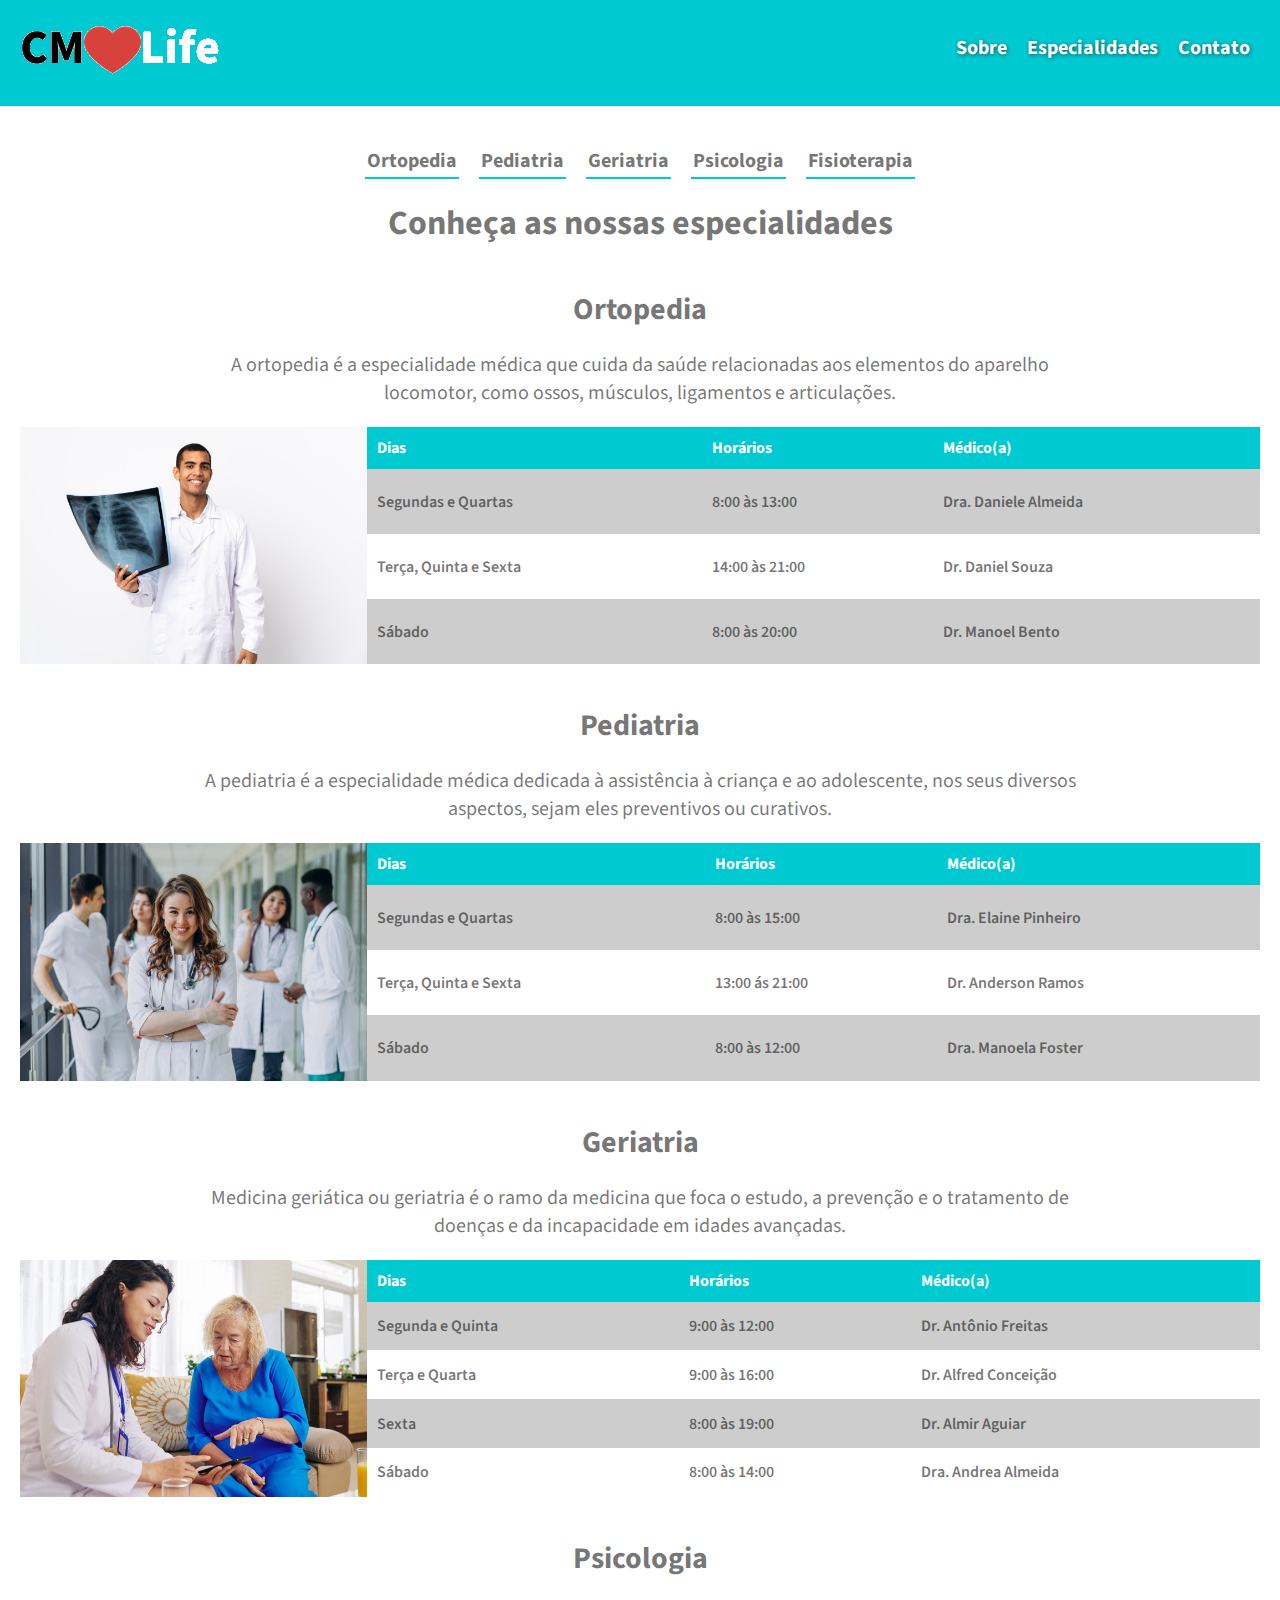
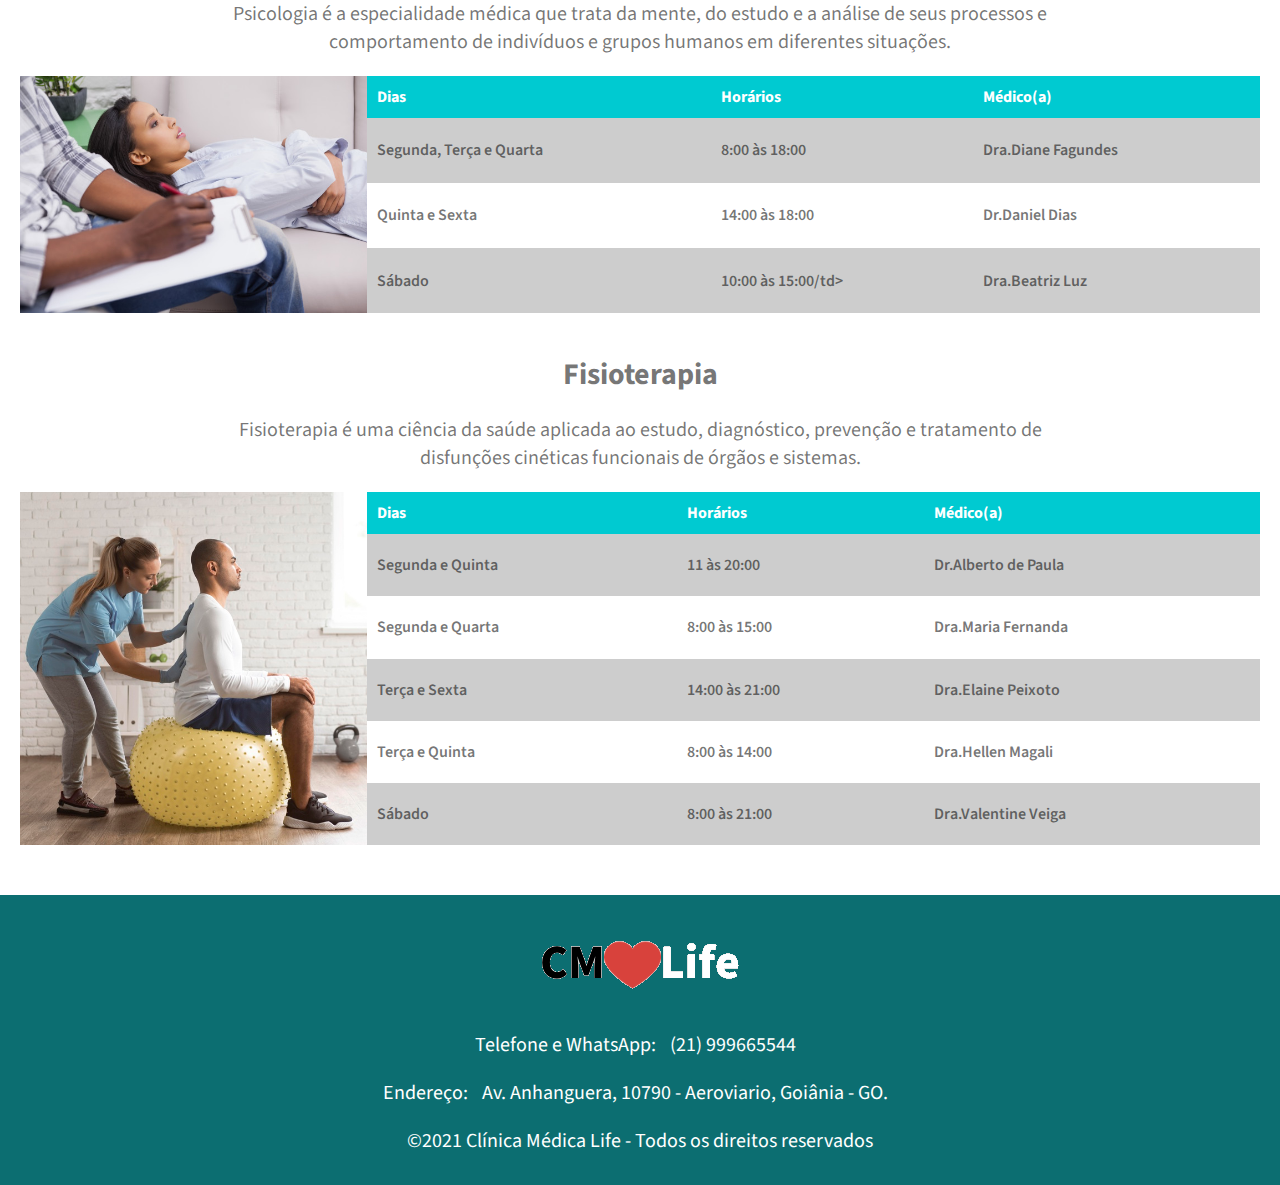
<file: especialidades.html>
<!DOCTYPE html>
<html lang="pt-br">
<head>
    <meta charset="UTF-8">
    <meta name="viewport" content="width=device-width, initial-scale=1.0">
    <title>CMlife - Especialidades</title>
    <link rel="shortcut icon" href="imagens/favicon.ico" type="image/x-icon">
    <link rel="stylesheet" href= "CSS/index.css" type="text/css">
    <link rel="stylesheet" href="CSS/especialidades.css" type="text/css">
    <link rel="stylesheet" href="https://fonts.googleapis.com/css2?family=Source+Sans+Pro:ital,wght@0,200;0,300;0,400;0,600;0,700;0,900;1,200;1,300;1,400;1,600;1,700;1,900&display=swap">

</head>
<body>
    
    <header>
        
        <a href="index.html" target="_self" rel="next" class="logo">
            <img src="imagens/logo.png" alt="clínica medica" class="img-topo">
        </a>

        <nav class="box-menu">

            <ul class="menu">

                <li><a href="index.html#box-sobre" target="_self" rel="next" class="itens-menu">Sobre</a></li>

                <li><a href="especialidades.html" target="_self" rel="next" class="itens-menu">Especialidades</a></li>

                <li><a href="index.html#box-contato" target="_self" rel="next" class="itens-menu">Contato</a></li>

            </ul>

        </nav>

    </header>

    <main>

        <section class="menu-topo">

            <nav>

                <ul class="disc-menu">

                    <li><a href="" target="_self" rel="next" class="item-topo"><strong>Ortopedia</strong></a></li>

                    <li><a href="" target="_self" rel="next" class="item-topo"><strong>Pediatria</strong></a></li>

                    <li><a href="" target="_self" rel="next" class="item-topo"><strong>Geriatria</strong></a></li>

                    <li><a href="" target="_self" rel="next" class="item-topo"><strong>Psicologia</strong></a></li>

                    <li><a href="" target="_self" rel="next" class="item-topo"><strong>Fisioterapia</strong></a></li>

                </ul>

            </nav>

            <h1>Conheça as nossas especialidades</h1>

        </section>


        <section id="ortopedia">

            <div class="artigos">

                <h2>Ortopedia</h2>
                <p> A ortopedia é a especialidade médica que cuida da saúde relacionadas aos elementos do aparelho locomotor, como ossos, músculos, ligamentos e articulações.</p>

            </div>

            <div class="especialidades">

                <div class="img-especialidades"><img src="imagens/ortopedia.png" alt="ortopedia"></div>

                 <table>

                <thead>
                    <tr>
                        <th>Dias</th>
                        <th>Horários</th>
                        <th>Médico(a)</th>
                    </tr>
                </thead>

                <tbody>

                    <tr>
                        <td>Segundas e Quartas</td>
                        <td>8:00 às 13:00</td>
                        <td>Dra. Daniele Almeida</td>
                    </tr>

                    <tr>
                        <td>Terça, Quinta e Sexta</td>
                        <td>14:00 às 21:00</td>
                        <td>Dr. Daniel Souza</td>
                    </tr>

                    <tr>
                        <td>Sábado</td>
                        <td>8:00 às 20:00</td>
                        <td>Dr. Manoel Bento</td>
                    </tr>

                </tbody>

            </table>

            </div>

           

        </section>

        <section id="pediatria">

            <div class="artigos">

                <h2>Pediatria</h2>
                <p>A pediatria é a especialidade médica dedicada à assistência à criança e ao adolescente, nos seus diversos aspectos, sejam eles preventivos ou curativos.</p>

            </div>

            <div class="especialidades">

                <div class="img-especialidades"><img src="imagens/pediatra2.png" alt=""></div>
                
                <table>

                    <thead>
                        <tr>
                            <th>Dias</th>
                            <th>Horários</th>
                            <th>Médico(a)</th>
                        </tr>
                    </thead>

                    <tbody>
                        <tr>
                            <td>Segundas e Quartas</td>
                            <td>8:00 às 15:00</td>
                            <td> Dra. Elaine Pinheiro</td>
                        </tr>

                        <tr>
                            <td>Terça, Quinta e Sexta</td>
                            <td>13:00 ás 21:00</td>
                            <td> Dr. Anderson Ramos</td>
                        </tr>

                        <tr>
                            <td>Sábado</td>
                            <td>8:00 às 12:00</td>
                            <td> Dra. Manoela Foster</td>
                        </tr>
                    </tbody>

                </table>
                
            </div>

        </section>

        <section id="geriatria">

            <div class="artigos">

                <h2>Geriatria</h2>
                <p>Medicina geriática ou geriatria é o ramo da medicina que foca o estudo, a prevenção e o tratamento de doenças e da incapacidade em idades avançadas.</p>

            </div>

            <div class="especialidades">

                <div class="img-especialidades"><img src="imagens/geriatra.png" alt=""></div>

                 <table>

                <thead>
                    <tr>
                        <th>Dias</th>
                        <th>Horários</th>
                        <th>Médico(a)</th>
                    </tr>
                </thead>
                
                <tbody>
                    <tr>
                        <td>Segunda e Quinta</td>
                        <td>9:00 às 12:00</td>
                        <td> Dr. Antônio Freitas</td>
                    </tr>

                    <tr>
                        <td>Terça e Quarta</td>
                        <td>9:00 às 16:00</td>
                        <td>Dr. Alfred Conceição</td>
                    </tr>

                    <tr>
                        <td>Sexta</td>
                        <td>8:00 às 19:00</td>
                        <td>Dr. Almir Aguiar</td>
                    </tr>

                    <tr>
                        <td>Sábado</td>
                        <td>8:00 às 14:00</td>
                        <td>Dra. Andrea Almeida</td>
                    </tr>
                </tbody>

            </table>

            </div>

           
        </section>

        <section id="psicologia">

            <div class="artigos">

                <h2>Psicologia</h2>
                <p>Psicologia é a especialidade médica que trata da mente, do estudo e a análise de seus processos e comportamento de indivíduos e grupos humanos em diferentes situações.
                </p>

            </div>

            <div class="especialidades">

                <div class="img-especialidades">
                    <img src="imagens/psicologo.png" alt="psicologia">
                </div>

                <table>
                    <thead>
                        <tr>
                            <th>Dias</th>
                            <th>Horários</th>
                            <th>Médico(a)</th>
                        </tr>
                    </thead>
                    <tbody>
                        <tr>
                            <td>Segunda, Terça e Quarta</td>
                            <td>8:00 às 18:00</td>
                            <td>Dra.Diane Fagundes</td>
                        </tr>
                        <tr>
                            <td>Quinta e Sexta</td>
                            <td>14:00 às 18:00</td>
                            <td>Dr.Daniel Dias</td>
                        </tr>
                        <tr>
                            <td>Sábado</td>
                            <td>10:00 às 15:00/td>
                            <td>Dra.Beatriz Luz</td>
                        </tr>
                    </tbody>
                </table>
            </div>

        </section>

         <section id="Fisioterapia">

            <div class="artigos">

                <h2>Fisioterapia</h2>
                <p>Fisioterapia é uma ciência da saúde aplicada ao estudo, diagnóstico, prevenção e tratamento de disfunções cinéticas funcionais de órgãos e sistemas.</p>

            </div>

            <div class="especialidades">

                <div class="img-especialidades">
                    <img src="imagens/fisioterapia.png" alt="fisioterapia">
                </div>

                <table>
                    <thead>
                        <tr>
                            <th>Dias</th>
                            <th>Horários</th>
                            <th>Médico(a)</th>
                        </tr>
                    </thead>
                    <tbody>
                        <tr>
                            <td>Segunda e Quinta</td>
                            <td>11 às 20:00</td>
                            <td>Dr.Alberto de Paula</td>
                        </tr>
                    
                        <tr>
                            <td>Segunda e Quarta</td>
                            <td>8:00 às 15:00</td>
                            <td>Dra.Maria Fernanda</td>
                        </tr>
                        <tr>
                            <td>Terça e Sexta</td>
                            <td>14:00 às 21:00</td>
                            <td>Dra.Elaine Peixoto</td>
                        </tr>
                        <tr>
                            <td>Terça e Quinta</td>
                            <td>8:00 às 14:00</td>
                            <td>Dra.Hellen Magali</td>
                        </tr>
                        <tr>
                            <td>Sábado</td>
                            <td>8:00 às 21:00</td>
                            <td>Dra.Valentine Veiga</td>
                        </tr>

                    </tbody>

                </table>
                
            </div>

        </section>


    </main>

    <footer>
        <div>
            <a href="index.html" target="_self" rel="prev"><img src="imagens/logo.png" alt="logo" class="img-rodape"></a>
        </div>

        <div class="info-rodape">

            <p>Telefone e WhatsApp: <a href="tel: (21) 999665544 " target="_self" rel="nofollow" class="link">(21) 999665544</a></p>

              <p>Endereço:<a href="https://maps.app.goo.gl/TSkr8CPXtUxPCRwLA" target="_blank" rel="nofollow" class="link"> Av. Anhanguera, 10790 - Aeroviario, Goiânia - GO.</a></p>
            
            <p>&copy2021 Clínica Médica Life - Todos os direitos reservados</p>

        </div>
    </footer>

</body>
</html>
</file>
<file: CSS/index.css>
@charset "UTF-8";
@import url(https://fonts.googleapis.com/css2?family=Source+Sans+Pro:ital,wght@0,200;0,300;0,400;0,600;0,700;0,900;1,200;1,300;1,400;1,600;1,700;1,900&display=swap);

*{
    margin: 0px;
    padding: 0px;
    font-family: var(--font_princi);
}
:root {
    --cor_font: #0000008c;
    --cor_topo: #00CAD1;
    --cor_rodape: #0C6E71;
    --font_princi: 'Source Sans Pro', sans-serif;
}

html {
    font-size: 62.5%;
}

body{
    font-size: 1.6rem;
}

/*Inicío Menu*/

header {
    padding: 0px 20px;
    max-width: 100%;
    background: var(--cor_topo);
    display: flex;
    justify-content: space-between;
    align-items: center;
    flex-wrap: wrap;
}

.menu {
    display: flex;
    flex-wrap: wrap;
    list-style-type: none;
}

.menu li {
    margin: 10px;
}

.itens-menu{
    text-decoration: none;
    color: white;
    font-size: 2rem;
    font-weight: bold;
    text-shadow: 1px 1px 4px rgba(0, 0, 0, 0.527);
}

.itens-menu:hover {
    color: var(--cor_rodape);
    transition: 0.3s;
    text-shadow: 0px 0px 0px transparent;

}

/* Fim do Menu*/

/*INICIO HOME*/

#home{
    height: 100vh;
    background-image: url(../imagens/recepcao.png);
    background-size: cover;
    background-position: center;
    display: flex;
    align-items: center;
    justify-content: flex-start;
}

#home h1{
    color: white;
    font-weight: normal;
    font-size: 5rem;
    text-shadow: 1px 1px 3px rgba(0, 0, 0, 0.473);
    padding: 20px;
    text-transform: uppercase;
}

/*FIM HOME*/

/*INICIO SOBRE*/

.artigos{
    text-align: center;
    color: var(--cor_font);
    width: 70%;
    margin: 30px auto 10px auto;
}

.artigos > h2{
    font-size: 3rem;
    padding: 10px;
}

.artigos >  p {
    font-size: 2rem;
    padding: 10px;
 }

 .box-vantagens {
    display: flex;
    justify-content: center;
    align-items: center;
    flex-wrap: wrap;
    margin: 0px auto;
 }

 .vantagens > h3 {
    color: var(--cor_font);
    font-size: 2.5rem;
    font-weight: normal;
    text-transform: uppercase;
    padding: 20px;
 }

 .vantagens > ul {
    padding-left: 5rem;
 }

 .vantagens > ul > li {
    color: var(--cor_font);
    font-size: 2rem;
    font-weight: normal;
    list-style-position: inside;
 }

 .box-funçoes {
    display: flex;
    justify-content: space-evenly;
    flex-wrap: wrap;
 }

 .funçoes {
    width: 30%;
    box-shadow: 1px 1px 10px rgba(0, 0, 0, 0.452);
    border-radius: 5px;
 }

 .funçoes > img {
    width: 100%;
    border-radius: 5px;
 }

 .funçoes > figcaption {
    padding: 20px;
    color: var(--cor_font);
    font-size: 1.9rem;
    text-transform: uppercase;
    text-align: center;
 } 

 .box-horarios {
    display: flex;
    justify-content: center;
 }

 .desc-horarios{
    display: inline-block;
    background: var(--cor_topo);
    padding: 15px;
    margin-top: 30px;
    box-shadow: 1px 1px 5px rgba(0, 0, 0, 0.308);
 }

 .desc-horarios > a {
    color: white;
    font-size: 1.8rem;
    text-decoration: none;
    font-weight: bold;
    text-transform: uppercase;
    padding: 15px;
 }

 .desc-horarios > a:hover {
    color: var(--cor_rodape);
    transition: 0.3s;
 }

 .localizaçao {
    max-width: 100%;
    padding: 0px 20px;
 }

 .localizaçao > iframe {
    width: 100%;
 }

 /*FIM SOBRE*/

 /*FOOTER*/

 footer {
    display: flex;
    justify-content: center;
    align-items: center;
    flex-flow: column wrap;
    background: var(--cor_rodape);
    padding: 20px;
    margin-top: 50px;

 }

 .info-rodape > p, .link {
    color: white;
    font-size: 2rem;
    text-align: center;
    text-decoration: none;
    padding: 10px;
    
 }

 .info-rodape .link:hover {
    color: var(--cor_topo);
 }

 /*FIM FOOTER*/
 
 @media (max-width:768px) {
   .logo{
     padding: 0px;
   }

   .img-topo{
      height: 70px;
   }

   .itens-menu{
      font-size: 1.8rem;
   }

   #home{
     height: 90vh;
   }

   #home h1 {
      font-size: 3.4rem;
   }

   .artigos{
      width: 75%;
   }

   .artigos h2 {
      font-size: 2.5rem;
   }

   .artigos p {
      font-size: 1.5rem;
   }

   .box-vantagens {
      display: flex;
      flex-wrap: wrap;
      align-items: center;
      justify-content: center;
      margin: 0 auto;
   }

   .vantagens img {
      display: none;
   }
   
   .vantagens h3{
      font-size: 2rem;
   }

   .vantagens ul li {
      font-size: 1.6rem;
   }

   .box-funçoes {
      display: flex;
      flex-wrap: wrap;
      justify-content: space-evenly;
   }

   .funçoes {
      width: 40%;
      margin-bottom: 40px;
   }

   .funçoes:last-child {
      margin-bottom: 0;
   }
   }

   @media (max-width: 480px) {
      
      header {
         justify-content: center;
         padding: 0px;
      }

      .img-topo {
         padding-top: 20px;
         height: 50px;
      }

      .box-menu {
         width: 90%;
         display: flex;
         justify-content: center;
         padding: 10px;
         border-top: 1px solid #1bb4b9;
      }

      .menu{
         width: 100%;
         justify-content: space-around;
      }

      .menu li {
         margin: 0;
      }

      .itens-menu {
         font-size: 1.3rem;
      }

      #home{
         height: 55vh;
      }

      #home h1 {
         font-size: 2rem;
      }

      .artigos {
         width: 90%;
      }

      .artigos h2 {
         font-size: 1.5rem;
      }

      .artigos p, 
      .vantagens ul li {
         font-size: 1.1rem;
      }

      .vantagens {
         width: 90%;
      }

      .vantagens h3{
         font-size: 1.3rem;
         text-align: center;
         padding: 10px 10px;
      }

      .vantagens ul {
         padding-left: 1rem;
      }

      .box-funçoes {
         display: flex;
         flex-direction: column;
         align-items: center;
      }

      .funçoes {
         width: 85%;
         margin-bottom:  40px;
      }

      .funçoes figcaption{
         font-size: 1.5rem;
         padding: 10px;
      }

      .desc-horarios {
         padding: 10px;
      }

      .desc-horarios a {
         padding: 10px;
         font-size: 1.2rem;
      }

      .localizaçao iframe {
         height: 85vw;
      }

      .img-rodape {
         height: 50px;
      }

      .info-rodape p,
      .link{
         font-size: 1.1rem;
      }
      
   }
</file>
<file: CSS/especialidades.css>
@charset"UTF-8";

.menu-topo{
   display: flex;
   flex-direction: column;
   align-items: center;
   width: 70%;
   text-align: center;
   color: var(--cor_font);
   margin: 20px auto;
    }

.menu-topo h1 {
   font-size: 3.4rem;
}

nav{
   margin-bottom: 10px;
}

.disc-menu{
   list-style-type: none;
   display: flex;
   flex-wrap: wrap;
   justify-content: space-evenly;
   font-size: 3rem;
}

.disc-menu li {
   padding: 10px;
}

.item-topo{
   font-size: 2rem;
   text-decoration: none;
   color: var(--cor_font);
   border-bottom: 2px solid var(--cor_topo);
   padding: 2px;
}

.item-topo:hover{
   color: var(--cor_rodape);
}

.especialidades{
   display: flex;
   padding: 0px 20px;
}

.img-especialidades{
   max-width: 28%;
}

.img-especialidades img{
   width: 100%;
   height: 100%;
}

table {
   width: 72%;
   text-align: left;
   border-collapse: collapse;
}

table tr th {
   background: var(--cor_topo);
   color: white;
   padding: 10px;
}

table tr td {
   color:var(--cor_font);
   font-weight: 600;
   padding: 10px;
}

table tr:nth-child(2n+1) {
   background: #CDCDCD;
}

@media (max-width: 768px){
   .menu-topo h1 {
      font-size: 3rem;
      padding: 20px;
   }

   .disc-menu li{
      margin: 0px;
   }

   .item-topo {
      font-size: 1.5rem;
   }

   .img-especialidades {
       display: none;
   }

   table{
      width: 100%;
   }

   .especialidades{
      padding: 20px;
   }

} 

@media (max-width:480px) {
   .especialidades{
      padding: 0px;
   }

   .item-topo{
      font-size: 1.5rem;
   }

   .disc-menu{
      justify-content: center;
   }

   .menu-topo{
      width: 100%;
   }

   .menu-topo h1 {
      font-size: 2.2rem;
   }

   table th, td {
      font-size: 1.4rem;
   }
}
</file>
